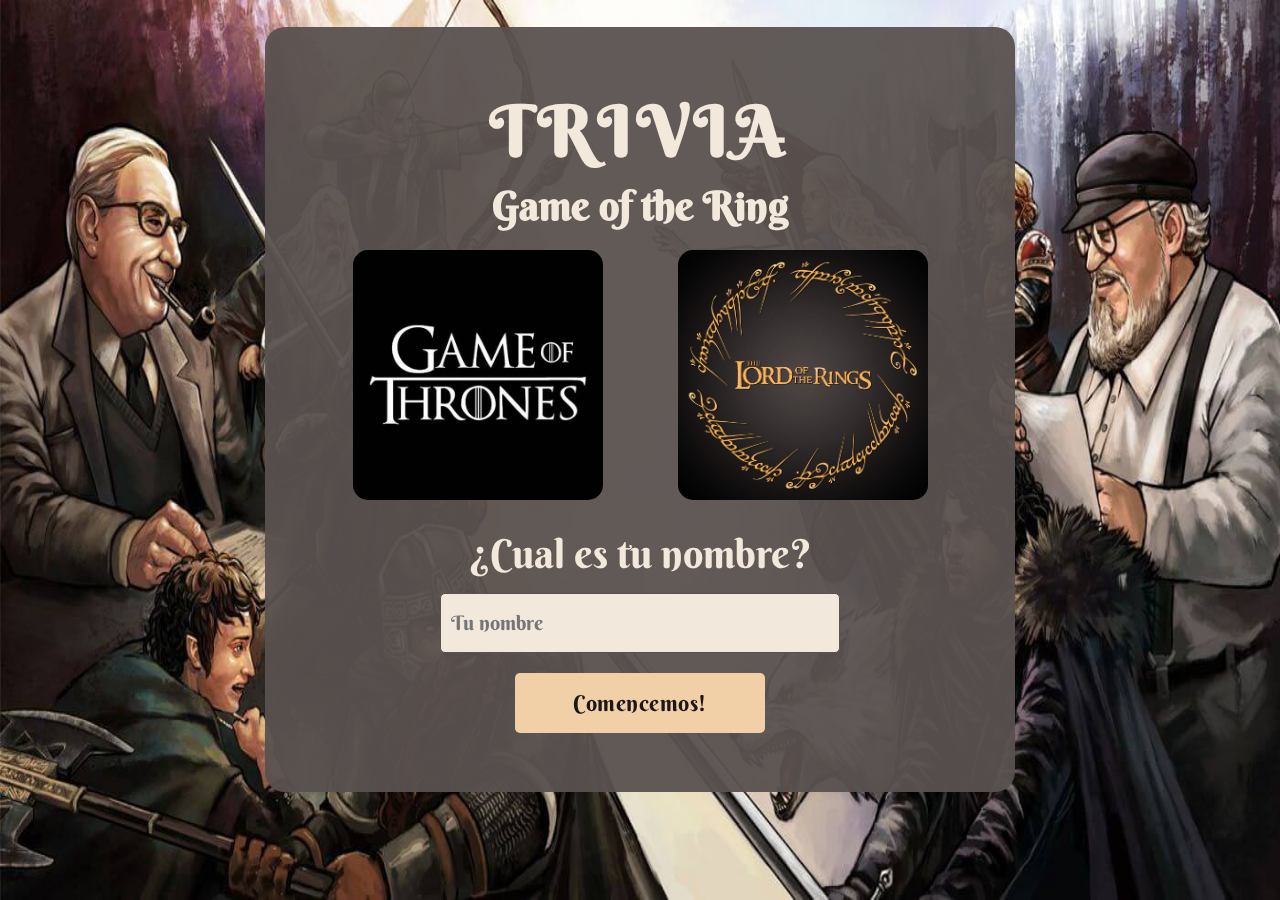
<file: index.html>
<!DOCTYPE html>
<html lang="en">
<head>
  <meta charset="UTF-8">
  <meta http-equiv="X-UA-Compatible" content="IE=edge">
  <meta name="viewport" content="width=device-width, initial-scale=1.0">
  <title>Trivia-GOTR</title>
  <link rel="stylesheet" href="src/style.css">
</head>
<body>
  <main>
    <section class="wrapper">
      <section class="tittle-container">
        <h1>TRIVIA</h1>
        <h2>Game of the Ring</h2>
      </section>
      <section class="images-container">
        <img src="assets/GOT.jpg" alt="Logo de Juego de Tronos">
        <img src="assets/TLOTR.jpg" alt="Logo del Señor de los Anillos">
      </section>
      <section class="form-container">
        <form action="src/choice.html" id="form">
          <label for="name">
            <p>¿Cual es tu nombre?</p>
            <input type="text" id="player-name" placeholder="Tu nombre" autocomplete="name" required class="name-input" class="name-input">
          </label>
          <input type="submit" value="Comencemos!" class="begin-button">
        </form>
      </section>
    </section>
  </main>

  <script src="src/main.js"></script>
</body>
</html>
</file>
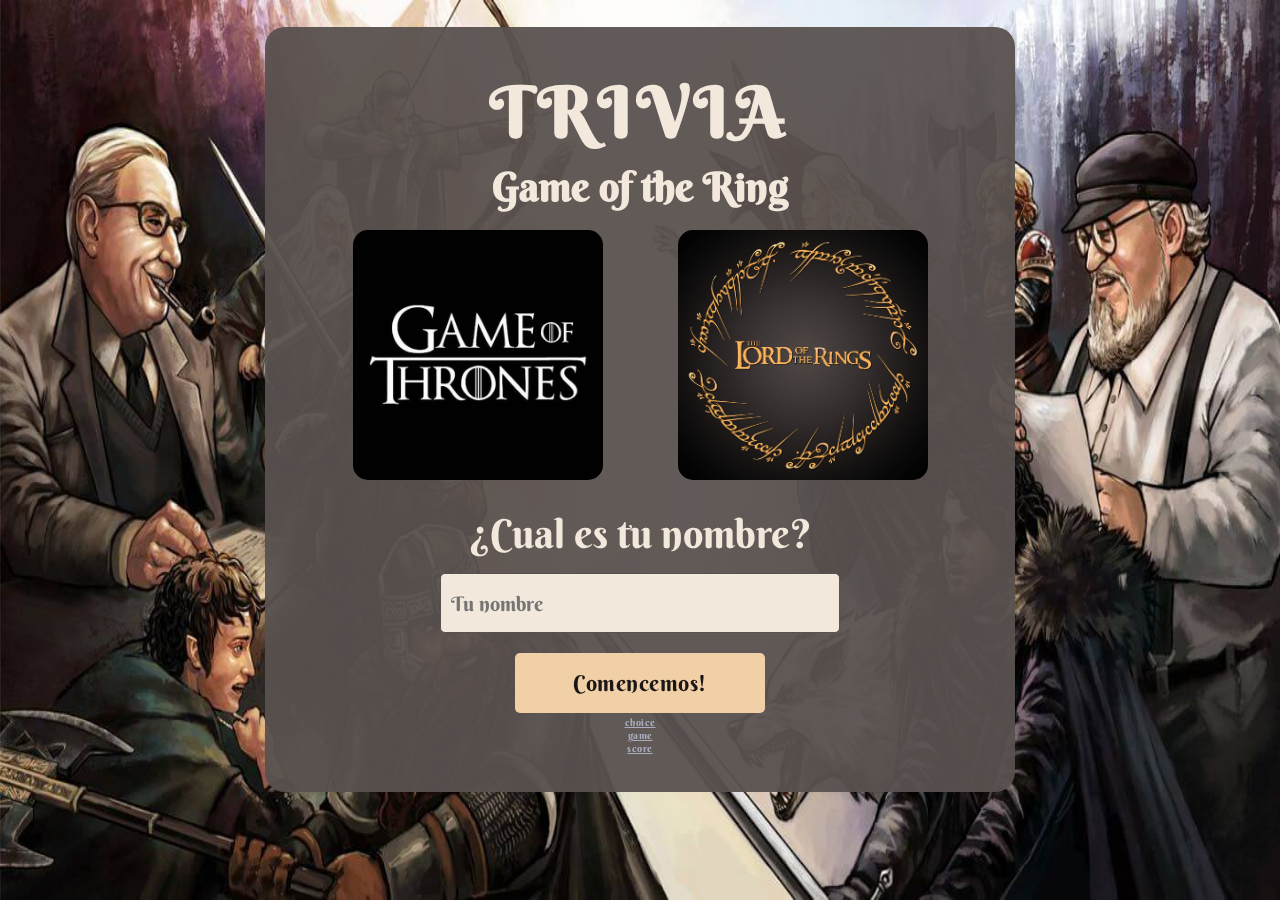
<file: src/index.html>
<!DOCTYPE html>
<html lang="en">
<head>
  <meta charset="UTF-8">
  <meta http-equiv="X-UA-Compatible" content="IE=edge">
  <meta name="viewport" content="width=device-width, initial-scale=1.0">
  <title>Trivia-GOTR</title>
  <link rel="stylesheet" href="style.css">
</head>
<body>
  <main>
    <section class="wrapper">
      <section class="tittle-container">
        <h1>TRIVIA</h1>
        <h2>Game of the Ring</h2>
      </section>
      <section class="images-container">
        <img src="../assets/GOT.jpg" alt="Logo de Juego de Tronos">
        <img src="../assets/TLOTR.jpg" alt="Logo del Señor de los Anillos">
      </section>
      <section class="form-container">
        <form action="choice.html" id="form">
          <label for="name">
            <p>¿Cual es tu nombre?</p>
            <input type="text" id="player-name" placeholder="Tu nombre" autocomplete="name" required class="name-input" class="name-input">
          </label>
          <input type="submit" value="Comencemos!" class="begin-button">
        </form>
      </section>
      <a href="choice.html">choice</a>
      <a href="game.html">game</a>
      <a href="score.html">score</a>
    </section>
  </main>

  <script src="main.js"></script>
</body>
</html>
</file>
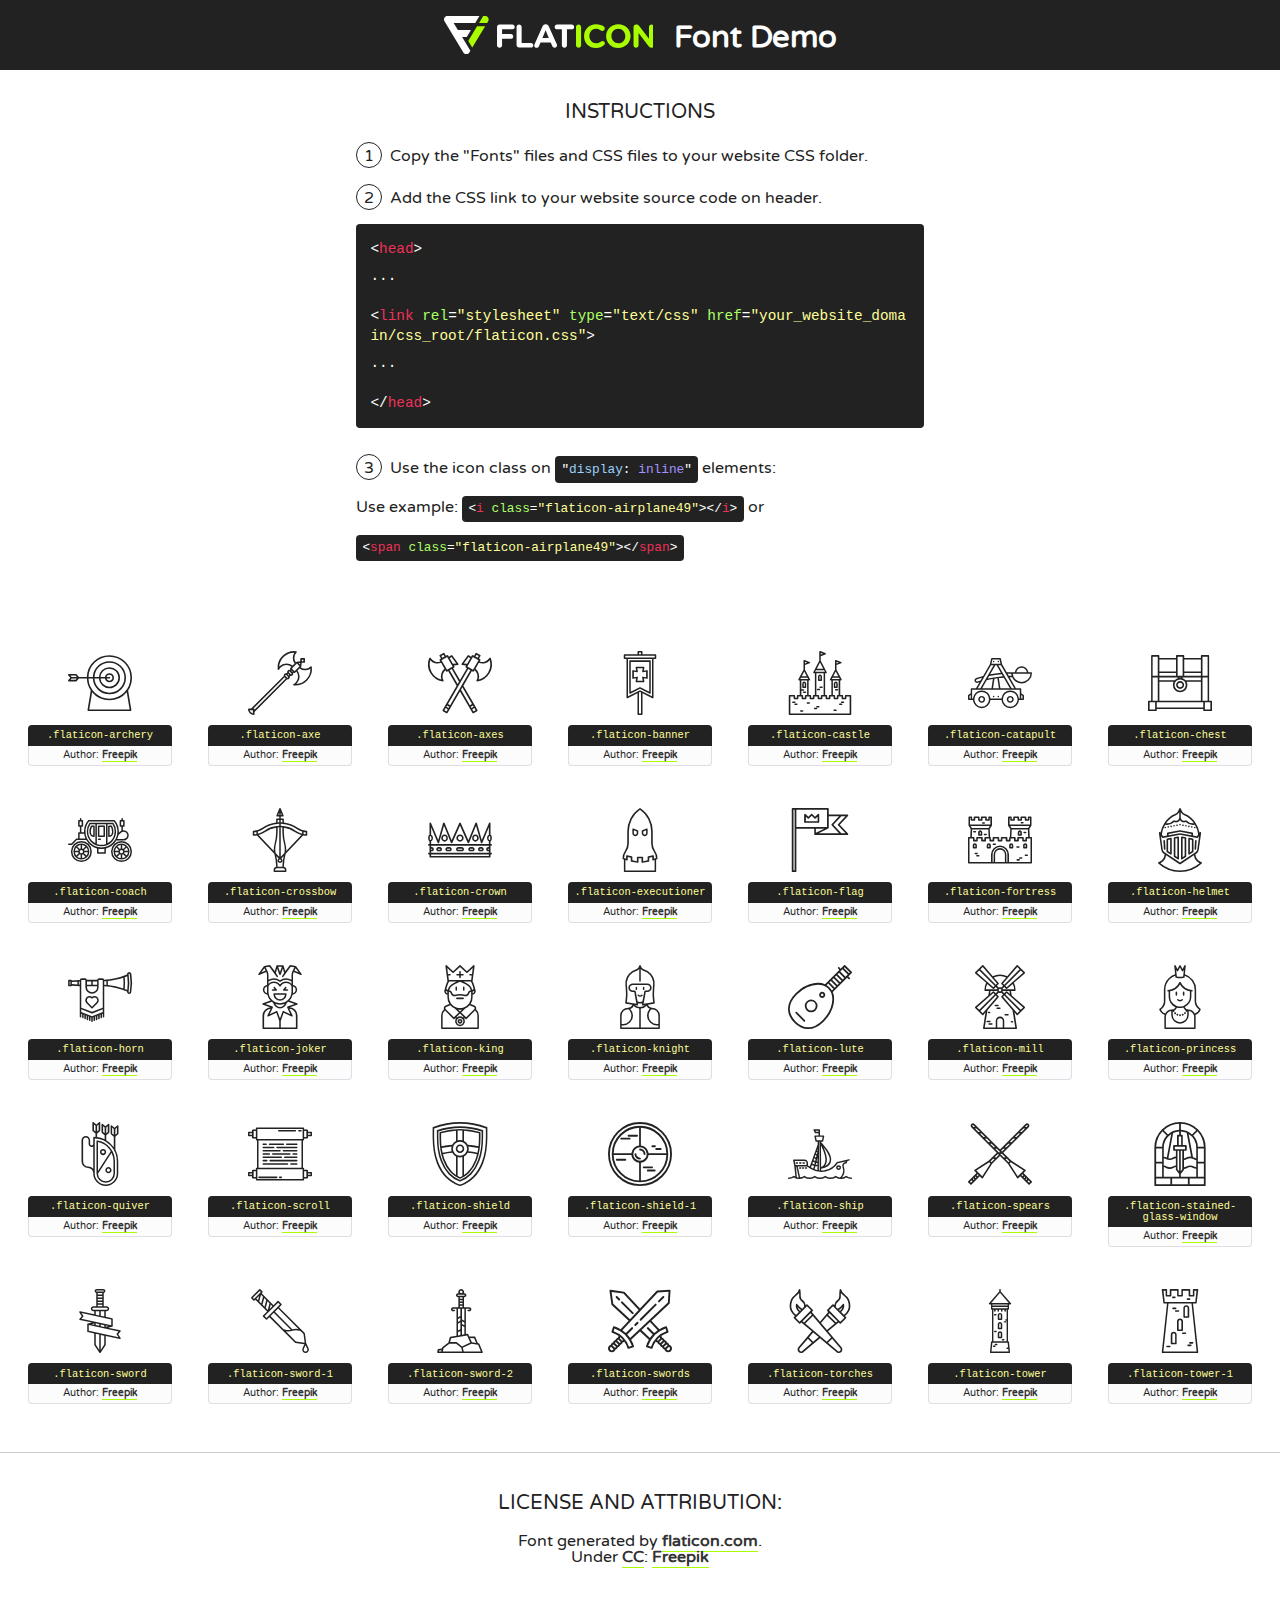
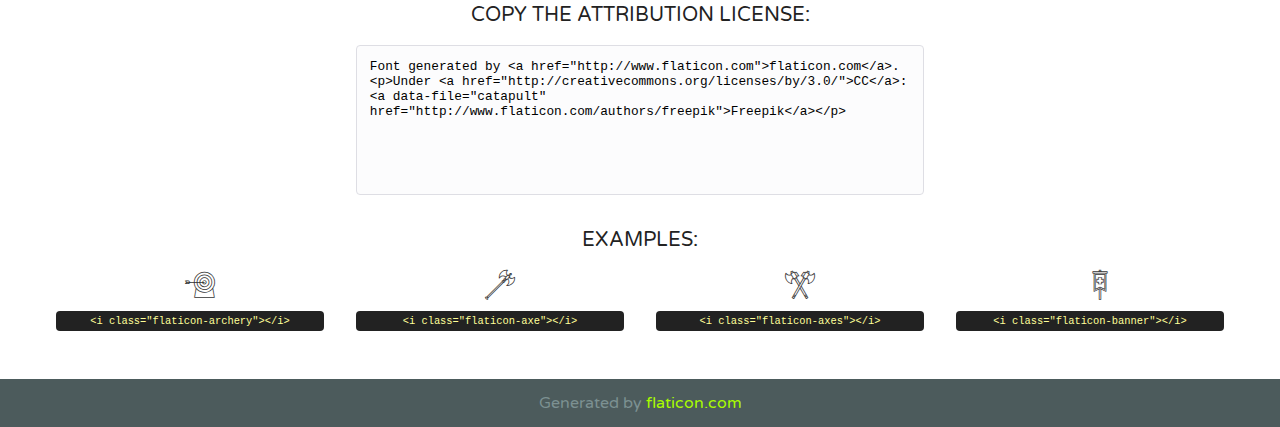
<file: font/flaticon.html>
<!DOCTYPE html>
<!--
  Flaticon icon font: Flaticon
  Creation date: 22/06/2016 15:44
-->
<html>
<!DOCTYPE html>
<html>

<head>
    <title>Flaticon WebFont</title>
    <link href="http://fonts.googleapis.com/css?family=Varela+Round" rel="stylesheet" type="text/css" />
    <link rel="stylesheet" type="text/css" href="flaticon.css">
    <meta charset="UTF-8">
    <style>
    html, body, div, span, applet, object, iframe,
    h1, h2, h3, h4, h5, h6, p, blockquote, pre,
    a, abbr, acronym, address, big, cite, code,
    del, dfn, em, img, ins, kbd, q, s, samp,
    small, strike, strong, sub, sup, tt, var,
    b, u, i, center,
    dl, dt, dd, ol, ul, li,
    fieldset, form, label, legend,
    table, caption, tbody, tfoot, thead, tr, th, td,
    article, aside, canvas, details, embed, 
    figure, figcaption, footer, header, hgroup, 
    menu, nav, output, ruby, section, summary,
    time, mark, audio, video {
        margin: 0;
        padding: 0;
        border: 0;
        font-size: 100%;
        font: inherit;
        vertical-align: baseline;
    }
    /* HTML5 display-role reset for older browsers */
    article, aside, details, figcaption, figure, 
    footer, header, hgroup, menu, nav, section {
        display: block;
    }
    body {
        line-height: 1;
    }
    ol, ul {
        list-style: none;
    }
    blockquote, q {
        quotes: none;
    }
    blockquote:before, blockquote:after,
    q:before, q:after {
        content: '';
        content: none;
    }
    table {
        border-collapse: collapse;
        border-spacing: 0;
    }
    body {
        font-family: 'Varela Round', Helvetica, Arial, sans-serif;
        font-size: 16px;
        color: #222;
    }
    a {
        color: #333;
        border-bottom: 1px solid #a9fd00;
        font-weight: bold;
        text-decoration: none;
    }
    * {
        -moz-box-sizing: border-box;
        -webkit-box-sizing: border-box;
        box-sizing: border-box;
        margin: 0;
        padding: 0;
    }
    [class^="flaticon-"]:before, [class*=" flaticon-"]:before, [class^="flaticon-"]:after, [class*=" flaticon-"]:after {
        font-family: Flaticon;
        font-size: 30px;
        font-style: normal;
        margin-left: 20px;
        color: #333;
    }
    .wrapper {
        max-width: 600px;
        margin: auto;
        padding: 0 1em;
    }
    .title {
        font-size: 1.25em;
        text-align: center;
        margin-bottom: 1em;
        text-transform: uppercase;
    }
    header {
        text-align: center;
        background-color: #222;
        color: #fff;
        padding: 1em;
    }
    header .logo {
        width: 210px;
        height: 38px;
        display: inline-block;
        vertical-align: middle;
        margin-right: 1em;
        border: none;
    }
    header strong {
        font-size: 1.95em;
        font-weight: bold;
        vertical-align: middle;
        margin-top: 5px;
        display: inline-block;
    }
    .demo {
        margin: 2em auto;
        line-height: 1.25em;
    }
    .demo ul li {
        margin-bottom: 1em;
    }
    .demo ul li .num {
        color: #222;
        border-radius: 20px;
        display: inline-block;
        width: 26px;
        padding: 3px;
        height: 26px;
        text-align: center;
        margin-right: 0.5em;
        border: 1px solid #222;
    }
    .demo ul li code {
        background-color: #222;
        border-radius: 4px;
        padding: 0.25em 0.5em;
        display: inline-block;
        color: #fff;
        font-family: Consolas,Monaco,Lucida Console,Liberation Mono,DejaVu Sans Mono,Bitstream Vera Sans Mono,Courier New, monospace;
        font-weight: lighter;
        margin-top: 1em;
        font-size: 0.8em;
        word-break: break-all;
    }
    .demo ul li code.big {
        padding: 1em;
        font-size: 0.9em;
    }
    .demo ul li code .red {
        color: #EF3159;
    }
    .demo ul li code .green {
        color: #ACFF65;
    }
    .demo ul li code .yellow {
        color: #FFFF99;
    }
    .demo ul li code .blue {
        color: #99D3FF;
    }
    .demo ul li code .purple {
        color: #A295FF;
    }
    .demo ul li code .dots {
        margin-top: 0.5em;
        display: block;
    }
    #glyphs {
        border-bottom: 1px solid #ccc;
        padding: 2em 0;
        text-align: center;
    }
    .glyph {
        display: inline-block;
        width: 9em;
        margin: 1em;
        text-align: center;
        vertical-align: top;
        background: #FFF;
    }
    .glyph .glyph-icon {
        padding: 10px;
        display: block;
        font-family:"Flaticon";
        font-size: 64px;
        line-height: 1;
    }
    .glyph .glyph-icon:before {
        font-size: 64px;
        color: #222;
        margin-left: 0;
    }
    .class-name {
        font-size: 0.65em;
        background-color: #222;
        color: #fff;
        border-radius: 4px 4px 0 0;
        padding: 0.5em;
        color: #FFFF99;
        font-family: Consolas,Monaco,Lucida Console,Liberation Mono,DejaVu Sans Mono,Bitstream Vera Sans Mono,Courier New, monospace;
    }
    .author-name {
        font-size: 0.6em;
        background-color: #fcfcfd;
        border: 1px solid #DEDEE4;
        border-top: 0;
        border-radius: 0 0 4px 4px;
        padding: 0.5em;
    }
    .class-name:last-child {
        font-size: 10px;
        color:#888;
    }
    .class-name:last-child a {
        font-size: 10px;
        color:#555;
    }
    .class-name:last-child a:hover {
        color:#a9fd00;
    }
    .glyph > input {
        display: block;
        width: 100px;
        margin: 5px auto;
        text-align: center;
        font-size: 12px;
        cursor: text;
    }
    .glyph > input.icon-input {
        font-family:"Flaticon";
        font-size: 16px;
        margin-bottom: 10px;
    }
    .attribution .title {
        margin-top: 2em;
    }
    .attribution textarea {
        background-color: #fcfcfd;
        padding: 1em;
        border: none;
        box-shadow: none;
        border: 1px solid #DEDEE4;
        border-radius: 4px;
        resize: none;
        width: 100%;
        height: 150px;
        font-size: 0.8em;
        font-family: Consolas,Monaco,Lucida Console,Liberation Mono,DejaVu Sans Mono,Bitstream Vera Sans Mono,Courier New, monospace;
        -webkit-appearance: none;
    }
    .iconsuse {
        margin: 2em auto;
        text-align: center;
        max-width: 1200px;
    }
    .iconsuse:after {
        content: '';
        display: table;
        clear: both;
    }
    .iconsuse .image {
        float: left;
        width: 25%;
        padding: 0 1em;
    }
    .iconsuse .image p {
        margin-bottom: 1em;
    }
    .iconsuse .image span {
        display: block;
        font-size: 0.65em;
        background-color: #222;
        color: #fff;
        border-radius: 4px;
        padding: 0.5em;
        color: #FFFF99;
        margin-top: 1em;
        font-family: Consolas,Monaco,Lucida Console,Liberation Mono,DejaVu Sans Mono,Bitstream Vera Sans Mono,Courier New, monospace;
    }
    #footer {
        text-align: center;
        background-color: #4C5B5C;
        color: #7c9192;
        padding: 1em;
    }
    #footer a {
        border: none;
        color: #a9fd00;
        font-weight: normal;
    }
    @media (max-width: 960px) {
        .iconsuse .image {
            width: 50%;
        }
    }
    @media (max-width: 560px) {
        .iconsuse .image {
            width: 100%;
        }
    }
    </style>
</head>

<body class="characters-off">

    <header>
        <a href="http://www.flaticon.com" target="_blank" class="logo">
            <svg version="1.1" xmlns="http://www.w3.org/2000/svg" xmlns:xlink="http://www.w3.org/1999/xlink" xmlns:a="http://ns.adobe.com/AdobeSVGViewerExtensions/3.0/" viewBox="0 0 560.875 102.036" enable-background="new 0 0 560.875 102.036" xml:space="preserve">
                <defs>
                </defs>
                <g>
                    <g class="letters">
                        <path fill="#ffffff" d="M141.596,29.675c0-3.777,2.985-6.767,6.764-6.767h34.438c3.426,0,6.15,2.728,6.15,6.15
                        c0,3.43-2.724,6.149-6.15,6.149h-27.674v13.091h23.719c3.429,0,6.151,2.724,6.151,6.15c0,3.43-2.723,6.149-6.151,6.149h-23.719
                        v17.574c0,3.773-2.986,6.761-6.764,6.761c-3.779,0-6.764-2.989-6.764-6.761V29.675z"></path>
                        <path fill="#ffffff" d="M193.844,29.149c0-3.781,2.985-6.767,6.764-6.767c3.776,0,6.763,2.985,6.763,6.767v42.957h25.039
                        c3.426,0,6.149,2.726,6.149,6.153c0,3.425-2.723,6.15-6.149,6.15h-31.802c-3.779,0-6.764-2.986-6.764-6.768V29.149z"></path>
                        <path fill="#ffffff" d="M241.891,75.71l21.438-48.407c1.492-3.341,4.215-5.357,7.906-5.357h0.792
                        c3.686,0,6.323,2.017,7.815,5.357l21.439,48.407c0.436,0.967,0.701,1.845,0.701,2.723c0,3.602-2.809,6.501-6.414,6.501
                        c-3.161,0-5.269-1.845-6.499-4.655l-4.132-9.661h-27.059l-4.301,10.102c-1.144,2.631-3.426,4.214-6.237,4.214
                        c-3.517,0-6.24-2.81-6.24-6.325C241.1,77.64,241.451,76.677,241.891,75.71z M279.932,58.666l-8.521-20.297l-8.526,20.297H279.932
                        z"></path>
                        <path fill="#ffffff" d="M314.864,35.387H301.86c-3.429,0-6.239-2.813-6.239-6.238c0-3.429,2.811-6.24,6.239-6.24h39.533
                        c3.426,0,6.237,2.811,6.237,6.24c0,3.425-2.811,6.238-6.237,6.238h-13.001v42.785c0,3.773-2.99,6.761-6.764,6.761
                        c-3.779,0-6.764-2.989-6.764-6.761V35.387z"></path>
                        <path fill="#A9FD00" d="M352.615,29.149c0-3.781,2.985-6.767,6.767-6.767c3.774,0,6.761,2.985,6.761,6.767v49.024
                        c0,3.773-2.987,6.761-6.761,6.761c-3.781,0-6.767-2.989-6.767-6.761V29.149z"></path>
                        <path fill="#A9FD00" d="M374.132,53.836v-0.179c0-17.481,13.178-31.801,32.065-31.801c9.22,0,15.459,2.458,20.557,6.238
                        c1.402,1.054,2.637,2.985,2.637,5.357c0,3.692-2.985,6.59-6.681,6.59c-1.845,0-3.071-0.702-4.044-1.319
                        c-3.776-2.813-7.729-4.393-12.562-4.393c-10.364,0-17.831,8.611-17.831,19.154v0.173c0,10.542,7.291,19.329,17.831,19.329
                        c5.715,0,9.492-1.756,13.359-4.834c1.049-0.874,2.458-1.491,4.039-1.491c3.429,0,6.325,2.813,6.325,6.236
                        c0,2.106-1.056,3.78-2.282,4.834c-5.539,4.834-12.036,7.733-21.878,7.733C387.572,85.464,374.132,71.493,374.132,53.836z"></path>
                        <path fill="#A9FD00" d="M433.009,53.836v-0.179c0-17.481,13.79-31.801,32.766-31.801c18.981,0,32.592,14.143,32.592,31.628v0.173
                        c0,17.483-13.785,31.807-32.769,31.807C446.625,85.464,433.009,71.32,433.009,53.836z M484.224,53.836v-0.179
                        c0-10.539-7.725-19.326-18.626-19.326c-10.893,0-18.449,8.611-18.449,19.154v0.173c0,10.542,7.73,19.329,18.626,19.329
                        C476.676,72.986,484.224,64.378,484.224,53.836z"></path>
                        <path fill="#A9FD00" d="M506.233,29.321c0-3.774,2.99-6.763,6.767-6.763h1.401c3.252,0,5.183,1.583,7.029,3.953l26.093,34.265
                        V29.059c0-3.692,2.99-6.677,6.681-6.677c3.683,0,6.671,2.985,6.671,6.677v48.934c0,3.78-2.987,6.765-6.764,6.765h-0.436
                        c-3.257,0-5.188-1.581-7.034-3.953l-27.056-35.492v32.944c0,3.687-2.985,6.676-6.678,6.676c-3.683,0-6.673-2.989-6.673-6.676
                        V29.321z"></path>
                    </g>
                    <g class="insignia">
                        <path fill="#ffffff" d="M48.372,56.137h12.517l11.156-18.537H37.186L25.688,18.539h57.825L94.668,0H9.271
                        C5.925,0,2.842,1.801,1.198,4.716c-1.644,2.907-1.593,6.482,0.134,9.343l50.38,83.501c1.678,2.781,4.689,4.476,7.938,4.476
                        c3.246,0,6.257-1.695,7.935-4.476l2.898-4.804L48.372,56.137z"></path>
                        <g class="i">
                            <path fill="#A9FD00" d="M93.575,18.539h0.031v0.004l21.652,0.004l2.705-4.488c1.727-2.861,1.778-6.436,0.133-9.343
                            C116.454,1.801,113.371,0,110.026,0h-5.294L93.575,18.539z"></path>
                            <polygon fill="#A9FD00" points="88.291,27.356 64.725,66.486 75.519,84.404 109.942,27.356"></polygon>
                        </g>
                    </g>
                </g>
            </svg>
        </a>
        <strong>Font Demo</strong>
    </header>


    <section class="demo wrapper">

        <p class="title">Instructions</p>

        <ul>
            <li>
                <span class="num">1</span>Copy the "Fonts" files and CSS files to your website CSS folder.
            </li>
            <li>
                <span class="num">2</span>Add the CSS link to your website source code on header.
                <code class="big">
                    &lt;<span class="red">head</span>&gt;
                    <br/><span class="dots">...</span>
                    <br/>&lt;<span class="red">link</span> <span class="green">rel</span>=<span class="yellow">"stylesheet"</span> <span class="green">type</span>=<span class="yellow">"text/css"</span> <span class="green">href</span>=<span class="yellow">"your_website_domain/css_root/flaticon.css"</span>&gt;
                    <br/><span class="dots">...</span>
                    <br/>&lt;/<span class="red">head</span>&gt;
                </code>
            </li>

            <li>
                <p>
                    <span class="num">3</span>Use the icon class on <code>"<span class="blue">display</span>:<span class="purple"> inline</span>"</code> elements:
                    <br />
                    Use example: <code>&lt;<span class="red">i</span> <span class="green">class</span>=<span class="yellow">&quot;flaticon-airplane49&quot;</span>&gt;&lt;/<span class="red">i</span>&gt;</code> or <code>&lt;<span class="red">span</span> <span class="green">class</span>=<span class="yellow">&quot;flaticon-airplane49&quot;</span>&gt;&lt;/<span class="red">span</span>&gt;</code>
            </li>
        </ul>

    </section>




   <section id="glyphs">          
    
      
        <div class="glyph"><div class="glyph-icon flaticon-archery"></div>
            <div class="class-name">.flaticon-archery</div>
            <div class="author-name">Author: <a data-file="archery" href="http://www.flaticon.com/authors/freepik">Freepik</a> </div> 
        </div>        
        
        <div class="glyph"><div class="glyph-icon flaticon-axe"></div>
            <div class="class-name">.flaticon-axe</div>
            <div class="author-name">Author: <a data-file="axe" href="http://www.flaticon.com/authors/freepik">Freepik</a> </div> 
        </div>        
        
        <div class="glyph"><div class="glyph-icon flaticon-axes"></div>
            <div class="class-name">.flaticon-axes</div>
            <div class="author-name">Author: <a data-file="axes" href="http://www.flaticon.com/authors/freepik">Freepik</a> </div> 
        </div>        
        
        <div class="glyph"><div class="glyph-icon flaticon-banner"></div>
            <div class="class-name">.flaticon-banner</div>
            <div class="author-name">Author: <a data-file="banner" href="http://www.flaticon.com/authors/freepik">Freepik</a> </div> 
        </div>        
        
        <div class="glyph"><div class="glyph-icon flaticon-castle"></div>
            <div class="class-name">.flaticon-castle</div>
            <div class="author-name">Author: <a data-file="castle" href="http://www.flaticon.com/authors/freepik">Freepik</a> </div> 
        </div>        
        
        <div class="glyph"><div class="glyph-icon flaticon-catapult"></div>
            <div class="class-name">.flaticon-catapult</div>
            <div class="author-name">Author: <a data-file="catapult" href="http://www.flaticon.com/authors/freepik">Freepik</a> </div> 
        </div>        
        
        <div class="glyph"><div class="glyph-icon flaticon-chest"></div>
            <div class="class-name">.flaticon-chest</div>
            <div class="author-name">Author: <a data-file="chest" href="http://www.flaticon.com/authors/freepik">Freepik</a> </div> 
        </div>        
        
        <div class="glyph"><div class="glyph-icon flaticon-coach"></div>
            <div class="class-name">.flaticon-coach</div>
            <div class="author-name">Author: <a data-file="coach" href="http://www.flaticon.com/authors/freepik">Freepik</a> </div> 
        </div>        
        
        <div class="glyph"><div class="glyph-icon flaticon-crossbow"></div>
            <div class="class-name">.flaticon-crossbow</div>
            <div class="author-name">Author: <a data-file="crossbow" href="http://www.flaticon.com/authors/freepik">Freepik</a> </div> 
        </div>        
        
        <div class="glyph"><div class="glyph-icon flaticon-crown"></div>
            <div class="class-name">.flaticon-crown</div>
            <div class="author-name">Author: <a data-file="crown" href="http://www.flaticon.com/authors/freepik">Freepik</a> </div> 
        </div>        
        
        <div class="glyph"><div class="glyph-icon flaticon-executioner"></div>
            <div class="class-name">.flaticon-executioner</div>
            <div class="author-name">Author: <a data-file="executioner" href="http://www.flaticon.com/authors/freepik">Freepik</a> </div> 
        </div>        
        
        <div class="glyph"><div class="glyph-icon flaticon-flag"></div>
            <div class="class-name">.flaticon-flag</div>
            <div class="author-name">Author: <a data-file="flag" href="http://www.flaticon.com/authors/freepik">Freepik</a> </div> 
        </div>        
        
        <div class="glyph"><div class="glyph-icon flaticon-fortress"></div>
            <div class="class-name">.flaticon-fortress</div>
            <div class="author-name">Author: <a data-file="fortress" href="http://www.flaticon.com/authors/freepik">Freepik</a> </div> 
        </div>        
        
        <div class="glyph"><div class="glyph-icon flaticon-helmet"></div>
            <div class="class-name">.flaticon-helmet</div>
            <div class="author-name">Author: <a data-file="helmet" href="http://www.flaticon.com/authors/freepik">Freepik</a> </div> 
        </div>        
        
        <div class="glyph"><div class="glyph-icon flaticon-horn"></div>
            <div class="class-name">.flaticon-horn</div>
            <div class="author-name">Author: <a data-file="horn" href="http://www.flaticon.com/authors/freepik">Freepik</a> </div> 
        </div>        
        
        <div class="glyph"><div class="glyph-icon flaticon-joker"></div>
            <div class="class-name">.flaticon-joker</div>
            <div class="author-name">Author: <a data-file="joker" href="http://www.flaticon.com/authors/freepik">Freepik</a> </div> 
        </div>        
        
        <div class="glyph"><div class="glyph-icon flaticon-king"></div>
            <div class="class-name">.flaticon-king</div>
            <div class="author-name">Author: <a data-file="king" href="http://www.flaticon.com/authors/freepik">Freepik</a> </div> 
        </div>        
        
        <div class="glyph"><div class="glyph-icon flaticon-knight"></div>
            <div class="class-name">.flaticon-knight</div>
            <div class="author-name">Author: <a data-file="knight" href="http://www.flaticon.com/authors/freepik">Freepik</a> </div> 
        </div>        
        
        <div class="glyph"><div class="glyph-icon flaticon-lute"></div>
            <div class="class-name">.flaticon-lute</div>
            <div class="author-name">Author: <a data-file="lute" href="http://www.flaticon.com/authors/freepik">Freepik</a> </div> 
        </div>        
        
        <div class="glyph"><div class="glyph-icon flaticon-mill"></div>
            <div class="class-name">.flaticon-mill</div>
            <div class="author-name">Author: <a data-file="mill" href="http://www.flaticon.com/authors/freepik">Freepik</a> </div> 
        </div>        
        
        <div class="glyph"><div class="glyph-icon flaticon-princess"></div>
            <div class="class-name">.flaticon-princess</div>
            <div class="author-name">Author: <a data-file="princess" href="http://www.flaticon.com/authors/freepik">Freepik</a> </div> 
        </div>        
        
        <div class="glyph"><div class="glyph-icon flaticon-quiver"></div>
            <div class="class-name">.flaticon-quiver</div>
            <div class="author-name">Author: <a data-file="quiver" href="http://www.flaticon.com/authors/freepik">Freepik</a> </div> 
        </div>        
        
        <div class="glyph"><div class="glyph-icon flaticon-scroll"></div>
            <div class="class-name">.flaticon-scroll</div>
            <div class="author-name">Author: <a data-file="scroll" href="http://www.flaticon.com/authors/freepik">Freepik</a> </div> 
        </div>        
        
        <div class="glyph"><div class="glyph-icon flaticon-shield"></div>
            <div class="class-name">.flaticon-shield</div>
            <div class="author-name">Author: <a data-file="shield" href="http://www.flaticon.com/authors/freepik">Freepik</a> </div> 
        </div>        
        
        <div class="glyph"><div class="glyph-icon flaticon-shield-1"></div>
            <div class="class-name">.flaticon-shield-1</div>
            <div class="author-name">Author: <a data-file="shield-1" href="http://www.flaticon.com/authors/freepik">Freepik</a> </div> 
        </div>        
        
        <div class="glyph"><div class="glyph-icon flaticon-ship"></div>
            <div class="class-name">.flaticon-ship</div>
            <div class="author-name">Author: <a data-file="ship" href="http://www.flaticon.com/authors/freepik">Freepik</a> </div> 
        </div>        
        
        <div class="glyph"><div class="glyph-icon flaticon-spears"></div>
            <div class="class-name">.flaticon-spears</div>
            <div class="author-name">Author: <a data-file="spears" href="http://www.flaticon.com/authors/freepik">Freepik</a> </div> 
        </div>        
        
        <div class="glyph"><div class="glyph-icon flaticon-stained-glass-window"></div>
            <div class="class-name">.flaticon-stained-glass-window</div>
            <div class="author-name">Author: <a data-file="stained-glass-window" href="http://www.flaticon.com/authors/freepik">Freepik</a> </div> 
        </div>        
        
        <div class="glyph"><div class="glyph-icon flaticon-sword"></div>
            <div class="class-name">.flaticon-sword</div>
            <div class="author-name">Author: <a data-file="sword" href="http://www.flaticon.com/authors/freepik">Freepik</a> </div> 
        </div>        
        
        <div class="glyph"><div class="glyph-icon flaticon-sword-1"></div>
            <div class="class-name">.flaticon-sword-1</div>
            <div class="author-name">Author: <a data-file="sword-1" href="http://www.flaticon.com/authors/freepik">Freepik</a> </div> 
        </div>        
        
        <div class="glyph"><div class="glyph-icon flaticon-sword-2"></div>
            <div class="class-name">.flaticon-sword-2</div>
            <div class="author-name">Author: <a data-file="sword-2" href="http://www.flaticon.com/authors/freepik">Freepik</a> </div> 
        </div>        
        
        <div class="glyph"><div class="glyph-icon flaticon-swords"></div>
            <div class="class-name">.flaticon-swords</div>
            <div class="author-name">Author: <a data-file="swords" href="http://www.flaticon.com/authors/freepik">Freepik</a> </div> 
        </div>        
        
        <div class="glyph"><div class="glyph-icon flaticon-torches"></div>
            <div class="class-name">.flaticon-torches</div>
            <div class="author-name">Author: <a data-file="torches" href="http://www.flaticon.com/authors/freepik">Freepik</a> </div> 
        </div>        
        
        <div class="glyph"><div class="glyph-icon flaticon-tower"></div>
            <div class="class-name">.flaticon-tower</div>
            <div class="author-name">Author: <a data-file="tower" href="http://www.flaticon.com/authors/freepik">Freepik</a> </div> 
        </div>        
        
        <div class="glyph"><div class="glyph-icon flaticon-tower-1"></div>
            <div class="class-name">.flaticon-tower-1</div>
            <div class="author-name">Author: <a data-file="tower-1" href="http://www.flaticon.com/authors/freepik">Freepik</a> </div> 
        </div>        
        

    </section>



    <section class="attribution wrapper"   style="text-align:center;">

      <div class="title">License and attribution:</div><div class="attrDiv">Font generated by <a href="http://www.flaticon.com">flaticon.com</a>. <div><p>Under <a href="http://creativecommons.org/licenses/by/3.0/">CC</a>: <a data-file="catapult" href="http://www.flaticon.com/authors/freepik">Freepik</a></p>  </div>
      </div>
      <div class="title">Copy the Attribution License:</div>

    <textarea onclick="this.focus();this.select();">Font generated by &lt;a href=&quot;http://www.flaticon.com&quot;&gt;flaticon.com&lt;/a&gt;. <p>Under <a href="http://creativecommons.org/licenses/by/3.0/">CC</a>: <a data-file="catapult" href="http://www.flaticon.com/authors/freepik">Freepik</a></p>  
     </textarea>

    </section>

    <section class="iconsuse">

          <div class="title">Examples:</div>            
             
            <div class="image">
                <p>
                    <i class="glyph-icon flaticon-archery"></i> 
                    <span>&lt;i class=&quot;flaticon-archery&quot;&gt;&lt;/i&gt;</span>
                </p>
            </div>
            
            <div class="image">
                <p>
                    <i class="glyph-icon flaticon-axe"></i> 
                    <span>&lt;i class=&quot;flaticon-axe&quot;&gt;&lt;/i&gt;</span>
                </p>
            </div>
            
            <div class="image">
                <p>
                    <i class="glyph-icon flaticon-axes"></i> 
                    <span>&lt;i class=&quot;flaticon-axes&quot;&gt;&lt;/i&gt;</span>
                </p>
            </div>
            
            <div class="image">
                <p>
                    <i class="glyph-icon flaticon-banner"></i> 
                    <span>&lt;i class=&quot;flaticon-banner&quot;&gt;&lt;/i&gt;</span>
                </p>
            </div>
                       
        </div>
                            
    </section>

<div id="footer">
    <div>Generated by <a href="http://www.flaticon.com">flaticon.com</a>
    </div>
</div>



</body>
</html>
</file>
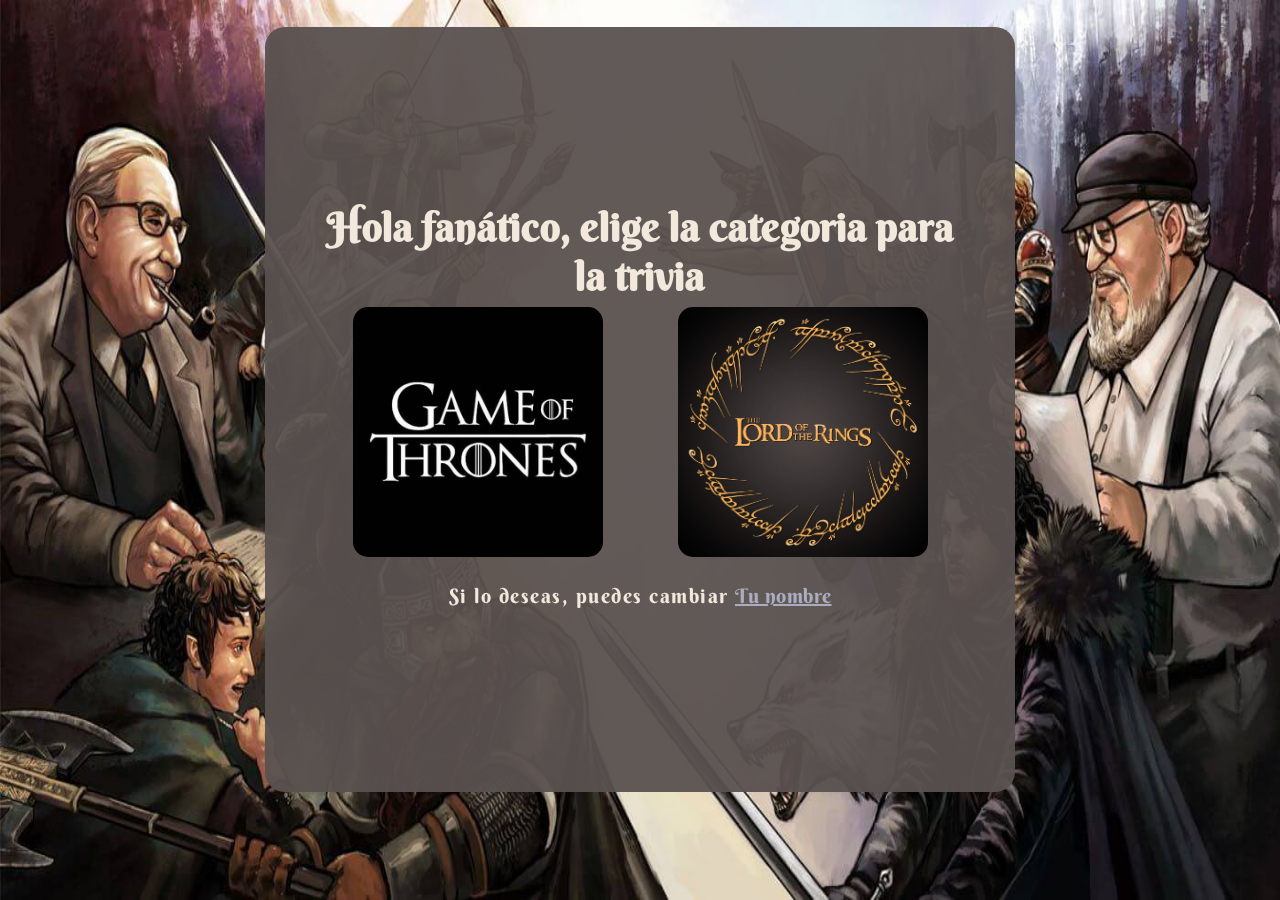
<file: src/choice.html>
<!DOCTYPE html>
<html lang="en">
<head>
    <meta charset="UTF-8">
    <meta http-equiv="X-UA-Compatible" content="IE=edge">
    <meta name="viewport" content="width=device-width, initial-scale=1.0">
    <title>Trivia-GOTR</title>
    <link rel="stylesheet" href="style.css">
</head>
<body>
    <main>
        <section class="wrapper">
            <section class="question-container">
                <h2 id="hello-player">Hola fanático, elige la categoria para la trivia</h2>
            </section>
            <section class="images-container">
                <button id="GOT-button" onclick="location.href='game.html'"></button>
                <button id="TLOTR-button" onclick="location.href='game.html'"></button>
            </section>
            <section class="change-name-container">
                <p>Si lo deseas, puedes cambiar <a href="https://rodrigojgq.github.io/trivia-GOTR/index.html">Tu nombre</a></p>
            </section>
        </section>
    </main>
    <script src="choice.js"></script>
</body>
</html>
</file>
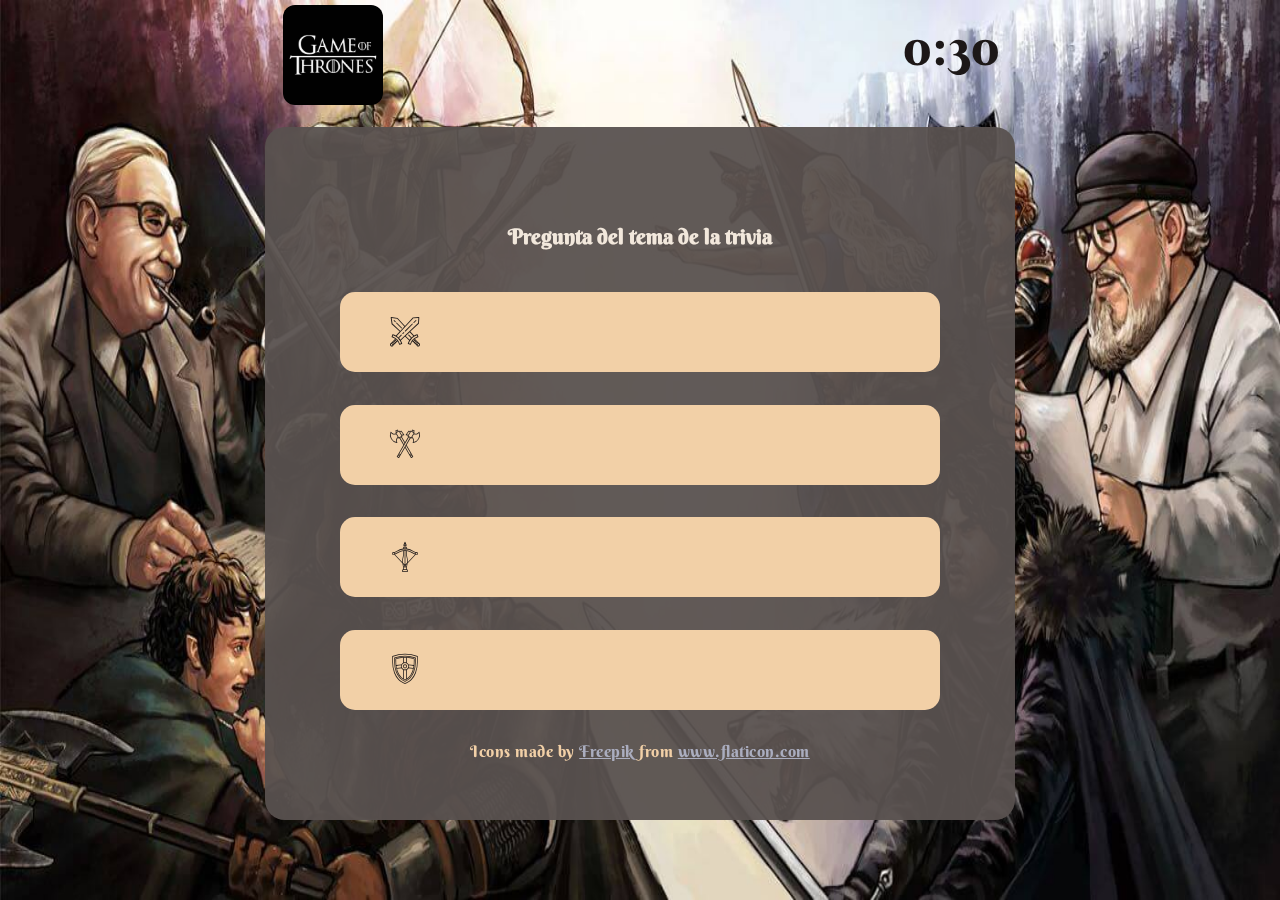
<file: src/game.html>
<!DOCTYPE html>
<html lang="en">
<head>
    <meta charset="UTF-8">
    <meta http-equiv="X-UA-Compatible" content="IE=edge">
    <meta name="viewport" content="width=device-width, initial-scale=1.0">
    <title>Trivia-GOTR</title>
    <link rel="stylesheet" href="../font/flaticon.css">
    <link rel="stylesheet" href="style.css">
</head>
<body>
    <header>
        <div class="image-container">
            <img src="../assets/GOT.jpg" alt="Imagen del tema de la trivia" id="header-img">
        </div>
        <div class="timer-container">
            <span>0</span>
            <span>:</span>
            <span>30</span>
        </div>
    </header>
    <main>
        <section class="wrapper game">
            <section class="question-container">
                <h2 id="question">Pregunta del tema de la trivia</h2>
            </section>
            <section class="answers-container" id="answers">
                <div class="answer">
                    <span class="flaticon-swords"></span>
                    <p></p>
                </div>
                <div class="answer">
                    <span class="flaticon-axes"></span>
                    <p></p>
                </div>
                <div class="answer">
                    <span class="flaticon-crossbow"></span>
                    <p></p>
                </div>
                <div class="answer">
                    <span class="flaticon-shield"></span>
                    <p></p>
                </div>
            </section>
            <p class="mention">Icons made by <a href="https://www.freepik.com" title="Freepik">Freepik</a> from <a href="https://www.flaticon.com/" title="Flaticon">www.flaticon.com</a></p>
        </section>
    </main>
    <script src="game.js"></script>
</body>
</html>
</file>
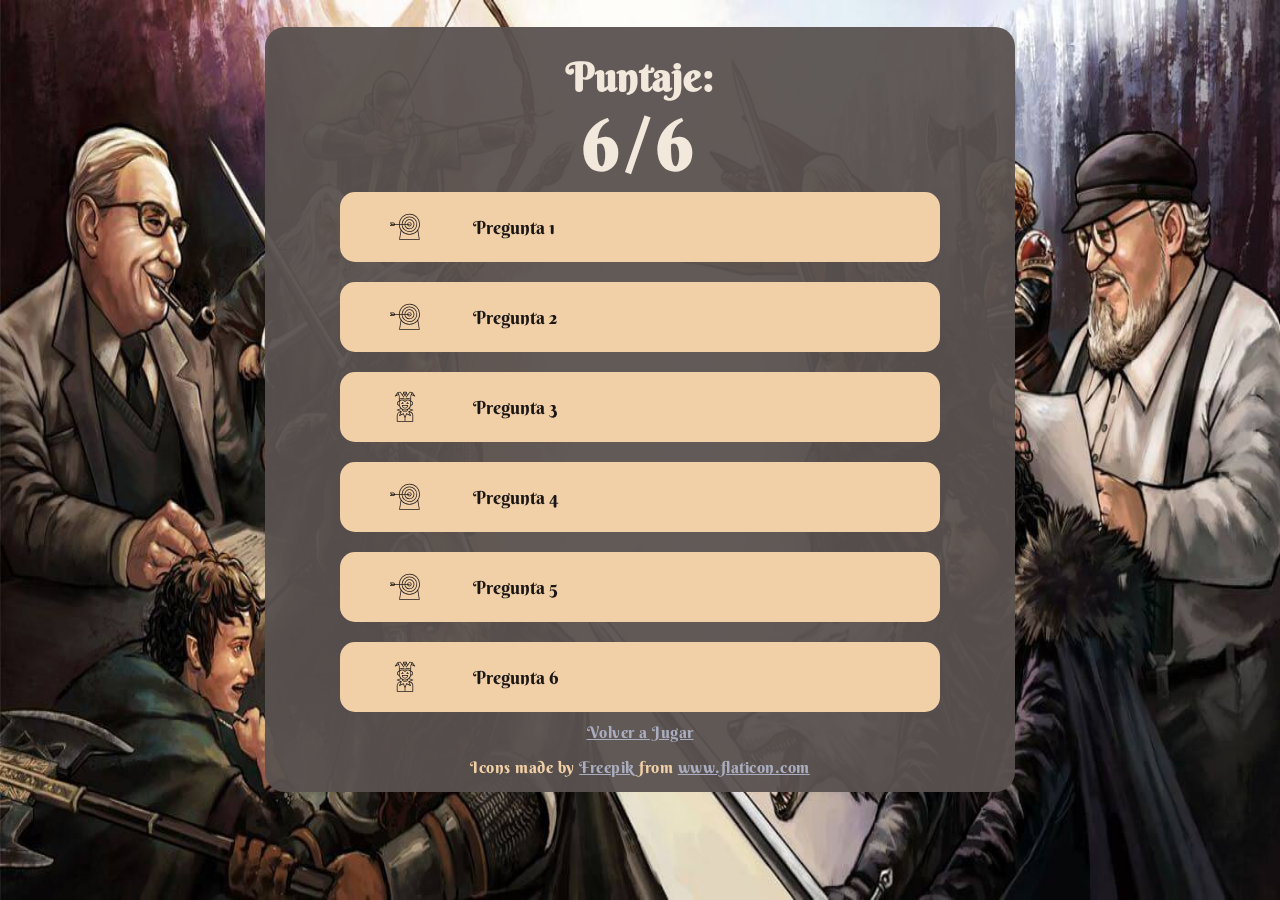
<file: src/score.html>
<!DOCTYPE html>
<html lang="en">
<head>
    <meta charset="UTF-8">
    <meta http-equiv="X-UA-Compatible" content="IE=edge">
    <meta name="viewport" content="width=device-width, initial-scale=1.0">
    <title>Trivia-GOTR</title>
    <link rel="stylesheet" href="../font/flaticon.css">
    <link rel="stylesheet" href="style.css">
</head>
<body>
    <main>
        <section class="wrapper">
            <section class="score-container">
                <h2>Puntaje:</h2>
                <h1 id="score">6/6</h1>
            </section>
            <section class="questions-container" id="question-list">
                <div class="question">
                    <span class="flaticon-archery"></span>
                    <p>Pregunta 1</p>
                </div>
                <div class="question">
                    <span class="flaticon-archery"></span>
                    <p>Pregunta 2</p>
                </div>
                <div class="question">
                    <span class="flaticon-joker"></span>
                    <p>Pregunta 3</p>
                </div>
                <div class="question">
                    <span class="flaticon-archery"></span>
                    <p>Pregunta 4</p>
                </div>
                <div class="question">
                    <span class="flaticon-archery"></span>
                    <p>Pregunta 5</p>
                </div>
                <div class="question">
                    <span class="flaticon-joker"></span>
                    <p>Pregunta 6</p>
                </div>
            </section>
            <p class="play-again"> <a href="choice.html">Volver a Jugar</a></p>
            <p class="mention">Icons made by <a href="https://www.freepik.com" title="Freepik">Freepik</a> from <a href="https://www.flaticon.com/" title="Flaticon">www.flaticon.com</a></p>
        </section>
    </main>
    <script src="score.js"></script>
</body>
</html>
</file>
<file: src/style.css>
@import url('https://fonts.googleapis.com/css2?family=Berkshire+Swash&display=swap');

* {
    box-sizing: border-box;
    margin: 0;
    padding: 0;
}
html {
    --soft-blue: #AAADBF;
    --soft-yellow: #F2D0A7;
    --soft-white: #F2E8DC;
    --brown: #A66953;
    --dark-brown: #59514F;
    --darker-brown: #1C1717;
    font-size: 62.5%;
    font-family: 'Berkshire Swash', cursive;
    color: var(--soft-white);
}
body {
    width: 100vw;
    height: 100vh;
    position: fixed;
    background-image: url('../assets/lord-of-the-rings-vs-game-of-thrones.jpg');
    background-repeat: no-repeat;
    background-size: 1440px 100vh;
    background-position-x: -520px;
}
h1 {
    font-size: 5rem;
    letter-spacing: 3px;
    color: var(--soft-white);
}
h2 {
    font-size: 2.5rem;
    color: var(--soft-white);
}
a {
    text-decoration: underline;
    color: var(--soft-blue);
    letter-spacing: 0.5px;
}
.wrapper {
    width: 80vw;
    height: 85vh;
    max-width: 750px;
    min-width: 300px;
    margin: 3vh auto;
    display: flex;
    flex-direction: column;
    justify-content: center;
    align-items: center;
    border-radius: 20px;
    background-color: rgba(89,81,79,0.95);
}
.tittle-container {
    height: 120px;
    width: 75vw;
    display: flex;
    flex-direction: column;
    justify-content: space-around;
    text-align: center;
}
.images-container {
    width: 80vw;
    height: 20vh;
    max-width: 650px;
    margin: 15px 0;
    display: grid;
    grid-template-columns: 1fr 1fr;
    place-items: center;
}
.images-container img {
    width: 120px;
    height: 120px;
    border-radius: 15px;
}
.form-container {
    height: 150px;
    width: 75vw;
    text-align: center;
    display: flex;
    align-items: center;
    justify-content: center;
}
.form-container p {
    font-size: 2.5rem;
    margin-bottom: 15px;
}
.form-container .name-input {
    width: 60vw;
    height: 40px;
    max-width: 400px;
    display: block;
    margin: 10px auto;
    padding: 10px;
    border-radius: 5px;
    border: 1px var(--dark-brown) solid;
    background-color: var(--soft-white);
    font-family: 'Berkshire Swash', cursive;
    color: var(--dark-brown);
    font-size: 1.6rem;
}
.form-container  .begin-button {
    width: 150px;
    height: 40px;
    margin: 10px 0;
    font-family: 'Berkshire Swash', cursive;
    color: var(--darker-brown);
    letter-spacing: 0.5px;
    font-size: 1.8rem;
    border-radius: 5px;
    border: 0;
    background-color: var(--soft-yellow);
}
/* Choice Styles */
.question-container {
    height: 80px;
    width: 57vw;
    max-width: 650px;
    display: flex;
    align-items: center;
    justify-content: center;
    text-align: center;
}
.images-container button {
    width: 120px;
    height: 120px;
    border-radius: 15px;
    border: 0;
}
.images-container button:focus {
    outline: 0;
}
.images-container #GOT-button {
    background:transparent url('../assets/GOT.jpg') no-repeat;
    background-size: cover;
}
.images-container #TLOTR-button {
    background:transparent url('../assets/TLOTR.jpg') no-repeat;
    background-size: cover;
}
.change-name-container {
    width: 70vw;
    margin-top: 10px;
    text-align: center;
}
.change-name-container p {
    font-size: 1.3rem;
    letter-spacing: 0.5px;
}
/* Game Styles */
header {
    width: 100vw;
    height: 50px;
    margin-bottom: 30px;
    padding: 0 20px;
    display: flex;
    flex-wrap: wrap;
    justify-content: space-between;
    align-items: center;
}
header .image-container{
    height: 60px;
    width: 60px;
    margin: 5px;
}
header .image-container img{
    height: 100%;
    width: 100%;
    object-fit: cover;
    border-radius: 12px;
}
header .timer-container {
    width: 100px;
    height: 50px;
    display: flex;
    flex-wrap: wrap;
    text-align: center;
}
header .timer-container span {
    font-size: 3rem;
    color:var(--darker-brown);
    line-height: 3.5rem;
}
.game {
    height: 77vh;
}
#question {
    font-size: 2.1rem;
}
.answers-container {
    width: 70vw;
    height: 50vh;
    max-width: 650px;
    display: flex;
    flex-direction: column;
    justify-content: space-around;
    align-items: center;
}
.answers-container .answer {
    width: 65vw;
    height: 70px;
    max-width: 600px;
    border-radius: 15px;
    padding: 0 15px;
    display: grid;
    grid-template-columns: 1fr 5fr;
    align-items: center;
    background-color: var(--soft-yellow);
}
.answers-container .answer span {
    color: var(--darker-brown);
}
.answers-container .answer p {
    font-size: 1.1rem;
    color: var(--darker-brown);
}
.mention {
    width: 75vw;
    height: 10px;
    font-size: 1rem;
    margin-top: 15px;
    color: var(--soft-yellow);
    text-align: center;
    letter-spacing: 0.5px;
}
/* Score Styles*/
.score-container {
    height: 90px;
    text-align: center;
}
.questions-container{
    width: 70vw;
    height: 60vh;
    max-width: 650px;
    display: flex;
    flex-direction: column;
    justify-content: space-around;
    align-items: center;
}
.questions-container .question {
    width: 70vw;
    height: 60px;
    max-width: 600px;
    border-radius: 15px;
    padding: 0 15px;
    display: grid;
    grid-template-columns: 1fr 5fr;
    align-items: center;
    background-color: var(--soft-yellow);
}
.questions-container .question span {
    color: var(--darker-brown);
}
.questions-container .question p {
    font-size: 1.3rem;
    color: var(--darker-brown);
}
.play-again {
    font-size: 1.1rem;
    margin-top: 10px;
}

@media only screen and (min-width: 426px)  {
    body {
        background-position-x: -430px;
    }
    h1 {
        font-size: 5.2rem;
    }
    h2 {
        font-size: 2.7rem;
    }
    .images-container {
        height: 27vh;
    }
    .images-container img {
        width: 150px;
        height: 150px;
    }
    .images-container button {
        width: 150px;
        height: 150px;
    }
    .change-name-container p {
        font-size: 1.5rem;
        letter-spacing: 0.7px;
    }
    header {
        height: 60px;
    }
    header .image-container{
        height: 70px;
        width: 70px;
    }
    header .timer-container span {
        font-size: 3.5rem;
    }
    .answers-container .answer {
        height: 80px;
    }
    .answers-container .answer p{
        font-size: 1.3rem;
    }
    [class^="flaticon-"]:before{
        font-size: 2.4rem;
    }
    .mention {
        font-size: 1.3rem;
    }
    .score-container {
        height: 100px;
    }
    .questions-container .question {
        height: 60px;
    }
    .questions-container .question p {
        font-size: 1.4rem;
    }
    .play-again {
        font-size: 1.3rem;
    }
}

@media only screen and (min-width: 590px)  {
    h1 {
        font-size: 6rem;
        letter-spacing: 3px;
        color: var(--soft-white);
    }
    h2 {
        font-size: 3.5rem;
        color: var(--soft-white);
    }
    .images-container img {
        width: 160px;
        height: 160px;
    }
    .images-container {
        height: 22vh;
    }
    .form-container {
        height: 180px;
        margin-top: 20px;
    }
    .form-container p {
        font-size: 3rem;
    }
    .form-container .name-input{
        height: 50px;
        font-size: 1.8rem;
    }
    .form-container .begin-button {
        width: 200px;
        height: 50px;
        font-size: 2rem;
    }
    .images-container button {
        width: 160px;
        height: 160px;
    }
    .change-name-container p {
        font-size: 1.7rem;
        letter-spacing: 1px;
    }
    .answers-container .answer {
        padding: 0 40px;
    }
    .answers-container .answer p{
        font-size: 1.5rem;
    }
    [class^="flaticon-"]:before{
        font-size: 2.6rem;
    }
    .score-container {
        height: 110px;
    }
    .questions-container .question {
        height: 65px;
        padding: 0 40px;
    }
    .questions-container .question p {
        font-size: 1.6rem;
    }
    .play-again {
        font-size: 1.5rem;
    }
}

@media only screen and (min-width: 769px)  {
    h1 {
        font-size: 7rem;
        letter-spacing: 5px;
        color: var(--soft-white);
    }
    h2 {
        font-size: 4rem;
        color: var(--soft-white);
    }
    .tittle-container {
        height: 150px;
    }
    body {
        background-size: 100vw 100vh;
        background-position-x: 0px;
    }
    .images-container {
        height: 28vh;
    }
    .form-container {
        height: 180px;
        margin-top: 20px;
    }
    .images-container img {
        width: 250px;
        height: 250px;
    }
    .form-container {
        height: 200px;
        margin-top: 20px;
    }
    .form-container p {
        font-size: 4rem;
    }
    .form-container .name-input{
        height: 60px;
        font-size: 2rem;
    }
    .form-container .begin-button {
        width: 250px;
        height: 60px;
        font-size: 2.2rem;
    }
    .images-container button {
        width: 250px;
        height: 250px;
    }
    .change-name-container p {
        font-size: 2rem;
        letter-spacing: 1.5px;
    }
    header {
        height: 100px;
        justify-content: space-around;
        margin: 0;
    }
    header .image-container{
        height: 100px;
        width: 100px;
    }
    header .timer-container span {
        font-size: 5rem;
        color: var(--darker-brown);
    }
    .answers-container .answer {
        padding: 0 50px;
    }
    .answers-container .answer p{
        font-size: 1.7rem;
    }
    [class^="flaticon-"]:before{
        font-size: 3rem;
    }
    .mention {
        font-size: 1.6rem;
    }
    .score-container {
        height: 130px;
    }
    .questions-container .question {
        height: 70px;
        padding: 0 50px;
    }
    .questions-container .question p {
        font-size: 1.8rem;
    }
    .play-again {
        font-size: 1.6rem;
        margin: 0;
    }
}
</file>
<file: font/flaticon.css>
/*
  	Flaticon icon font: Flaticon
  	Creation date: 22/06/2016 15:44
  	*/

@font-face {
  font-family: "Flaticon";
  src: url("./Flaticon.eot");
  src: url("./Flaticon.eot?#iefix") format("embedded-opentype"),
       url("./Flaticon.woff") format("woff"),
       url("./Flaticon.ttf") format("truetype"),
       url("./Flaticon.svg#Flaticon") format("svg");
  font-weight: normal;
  font-style: normal;
}

@media screen and (-webkit-min-device-pixel-ratio:0) {
  @font-face {
    font-family: "Flaticon";
    src: url("./Flaticon.svg#Flaticon") format("svg");
  }
}

[class^="flaticon-"]:before, [class*=" flaticon-"]:before,
[class^="flaticon-"]:after, [class*=" flaticon-"]:after {   
  font-family: Flaticon;
        font-size: 20px;
font-style: normal;
margin-left: 0px;
}

.flaticon-archery:before { content: "\f100"; }
.flaticon-axe:before { content: "\f101"; }
.flaticon-axes:before { content: "\f102"; }
.flaticon-banner:before { content: "\f103"; }
.flaticon-castle:before { content: "\f104"; }
.flaticon-catapult:before { content: "\f105"; }
.flaticon-chest:before { content: "\f106"; }
.flaticon-coach:before { content: "\f107"; }
.flaticon-crossbow:before { content: "\f108"; }
.flaticon-crown:before { content: "\f109"; }
.flaticon-executioner:before { content: "\f10a"; }
.flaticon-flag:before { content: "\f10b"; }
.flaticon-fortress:before { content: "\f10c"; }
.flaticon-helmet:before { content: "\f10d"; }
.flaticon-horn:before { content: "\f10e"; }
.flaticon-joker:before { content: "\f10f"; }
.flaticon-king:before { content: "\f110"; }
.flaticon-knight:before { content: "\f111"; }
.flaticon-lute:before { content: "\f112"; }
.flaticon-mill:before { content: "\f113"; }
.flaticon-princess:before { content: "\f114"; }
.flaticon-quiver:before { content: "\f115"; }
.flaticon-scroll:before { content: "\f116"; }
.flaticon-shield:before { content: "\f117"; }
.flaticon-shield-1:before { content: "\f118"; }
.flaticon-ship:before { content: "\f119"; }
.flaticon-spears:before { content: "\f11a"; }
.flaticon-stained-glass-window:before { content: "\f11b"; }
.flaticon-sword:before { content: "\f11c"; }
.flaticon-sword-1:before { content: "\f11d"; }
.flaticon-sword-2:before { content: "\f11e"; }
.flaticon-swords:before { content: "\f11f"; }
.flaticon-torches:before { content: "\f120"; }
.flaticon-tower:before { content: "\f121"; }
.flaticon-tower-1:before { content: "\f122"; }
</file>
